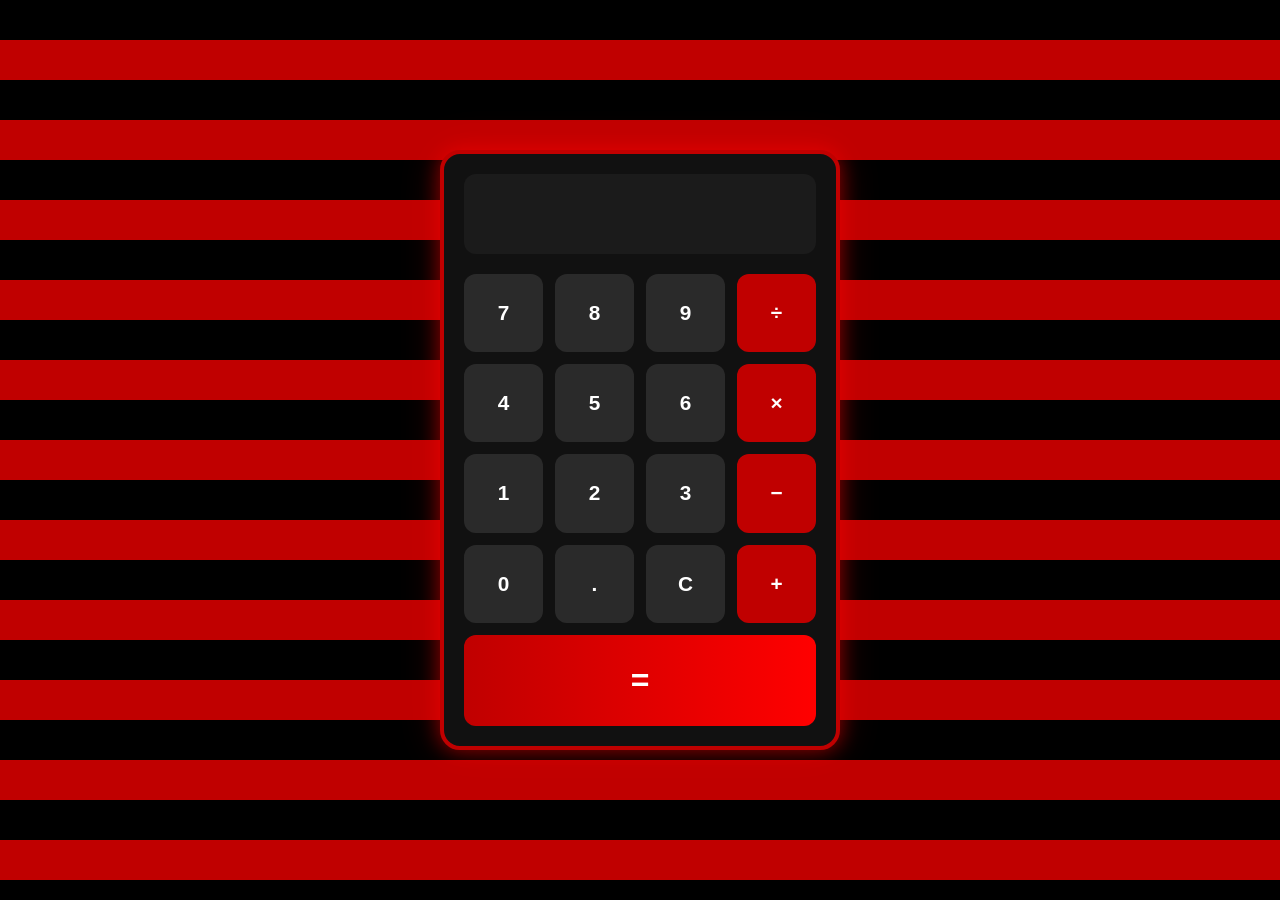
<file: gpt/index.html>
<!DOCTYPE html>
<html lang="pt-BR">
<head>
    <meta charset="UTF-8">
    <meta name="viewport" content="width=device-width, initial-scale=1.0">
    <title>Calculadora</title>
    <link rel="stylesheet" href="style.css">
</head>
<body>

    <div class="calculator">
        <input type="text" id="display" readonly>

        <div class="buttons">
            <button onclick="addValue('7')">7</button>
            <button onclick="addValue('8')">8</button>
            <button onclick="addValue('9')">9</button>
            <button class="operator" onclick="addValue('/')">÷</button>

            <button onclick="addValue('4')">4</button>
            <button onclick="addValue('5')">5</button>
            <button onclick="addValue('6')">6</button>
            <button class="operator" onclick="addValue('*')">×</button>

            <button onclick="addValue('1')">1</button>
            <button onclick="addValue('2')">2</button>
            <button onclick="addValue('3')">3</button>
            <button class="operator" onclick="addValue('-')">−</button>

            <button onclick="addValue('0')">0</button>
            <button onclick="addValue('.')">.</button>
            <button onclick="clearDisplay()">C</button>
            <button class="operator" onclick="addValue('+')">+</button>

            <button class="equal" onclick="calculate(this)">=</button>
        </div>
    </div>

    <script src="script.js"></script>
</body>
</html>
</file>
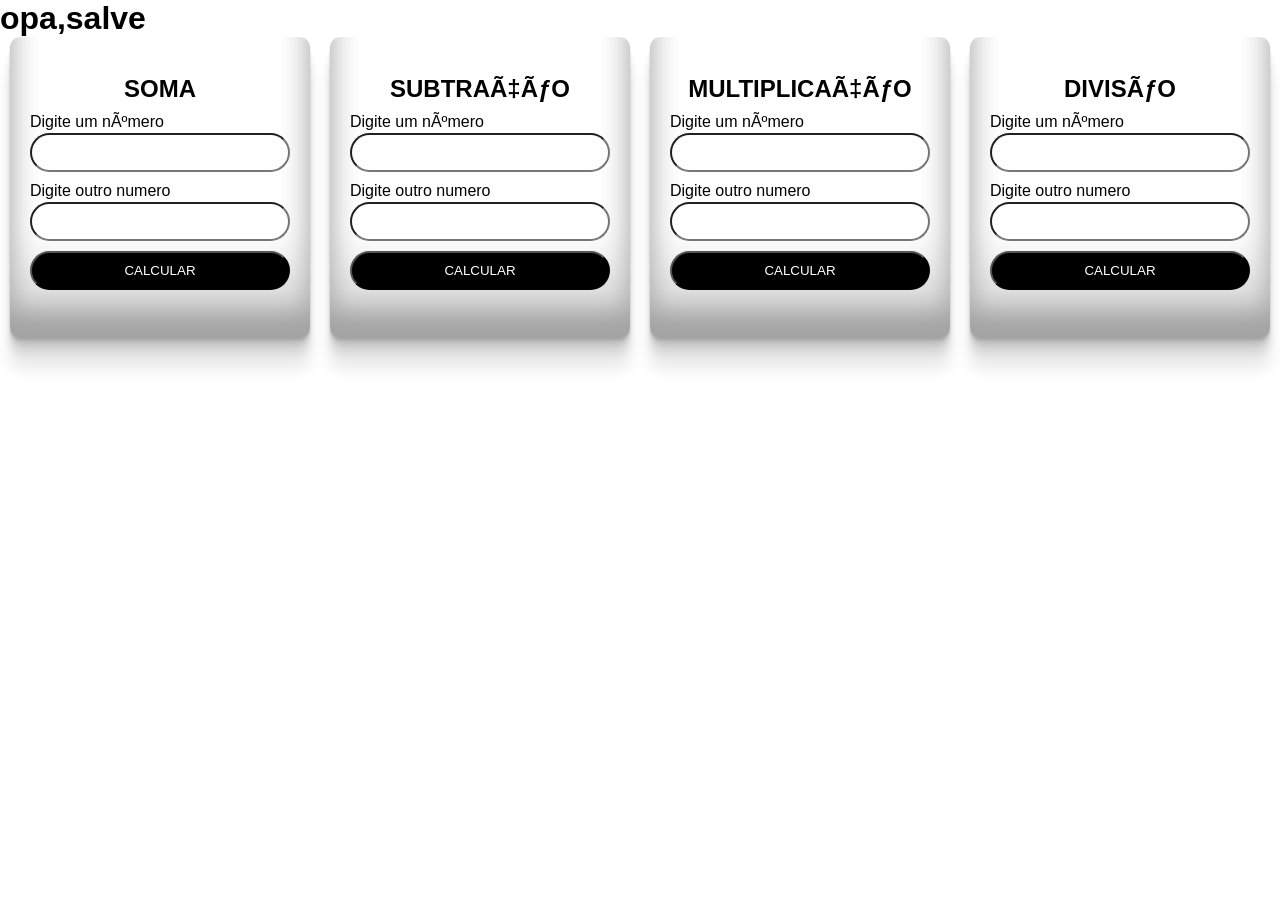
<file: inicial/index.html>
<!DOCTYPE html>
<html lang="en"
    <meta charset="UTF-8">
    <meta name="viewport" content="width=device-width, initial-scale=1.0">
    <title>Calculadora</title>
    <link rel="stylesheet" href="style.css">
</head>
<body>
    <h1>opa,salve</h1>
<main>
    <div>
        <h2>SOMA</h2>
        <label for="numero1">Digite um número</label>
        <input type="number" id="numero1">
        <label for="numero2">Digite outro numero</label>
        <input type="number" id="numero2">
        <button onclick="somar()">CALCULAR</button>
        <p id="respSoma"></p>

    </div>
    <div>
        <h2>SUBTRAÇÃO</h2>
        <label for="numero3">Digite um número</label>
        <input type="number" id="numero3">
        <label for="numero4">Digite outro numero</label>
        <input type="number" id="numero4">
        <button onclick="subtrair()">CALCULAR</button>
        <p id="respSub"></p>
    </div>
    <div>
          <h2>MULTIPLICAÇÃO</h2>
        <label for="numero5">Digite um número</label>
        <input type="number" id="numero5">
        <label for="numero6">Digite outro numero</label>
        <input type="number" id="numero6">
        <button onclick="multiplicar()">CALCULAR</button>
        <p id="respMult"></p>
    </div>
    <div>
        <h2>DIVISÃO</h2>
        <label for="numero7">Digite um número</label>
        <input type="number" id="numero7">
        <label for="numero8">Digite outro numero</label>
        <input type="number" id="numero8">
        <button onclick="dividir()">CALCULAR</button>
        <p id="respDiv"></p>
    </div>
</main>


    <script src="script.js"></script>
</body>
</html>
</file>
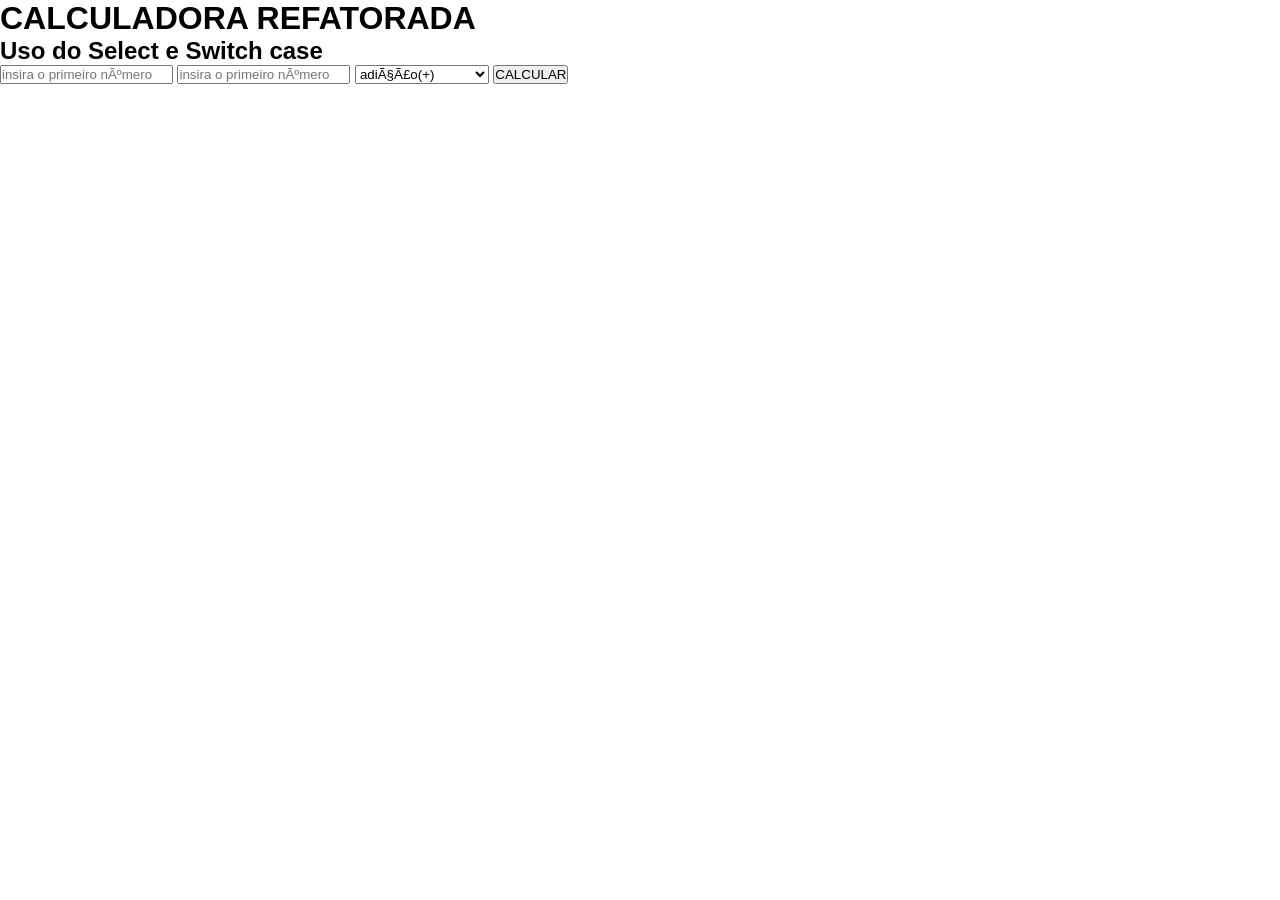
<file: ref/index.html>
<!DOCTYPE html>
<html lang="en"
    <meta charset="UTF-8">
    <meta name="viewport" content="width=device-width, initial-scale=1.0">
    <title>Calculadora</title>
    <link rel="stylesheet" href="style.css">
</head>
<body>
        <h1>CALCULADORA REFATORADA</h1>
    <h2>Uso do Select e Switch case</h2>
<main>
 <input type="number" placeholder="insira o primeiro número" id="n1">
 <input type="number" placeholder="insira o primeiro número" id="n2">
 <select id="op">
    <option value="+">adição(+)</option>
    <option value="-">subtração(-)</option>
    <option value="*">multiplicação(x)</option>
    <option value="/">Divisão(/)</option>
 </select>
 <button onclick="calc()">CALCULAR</button>
 <p id="res"></p>


 <script src="script.js"></script>

</body>
</html>
</file>
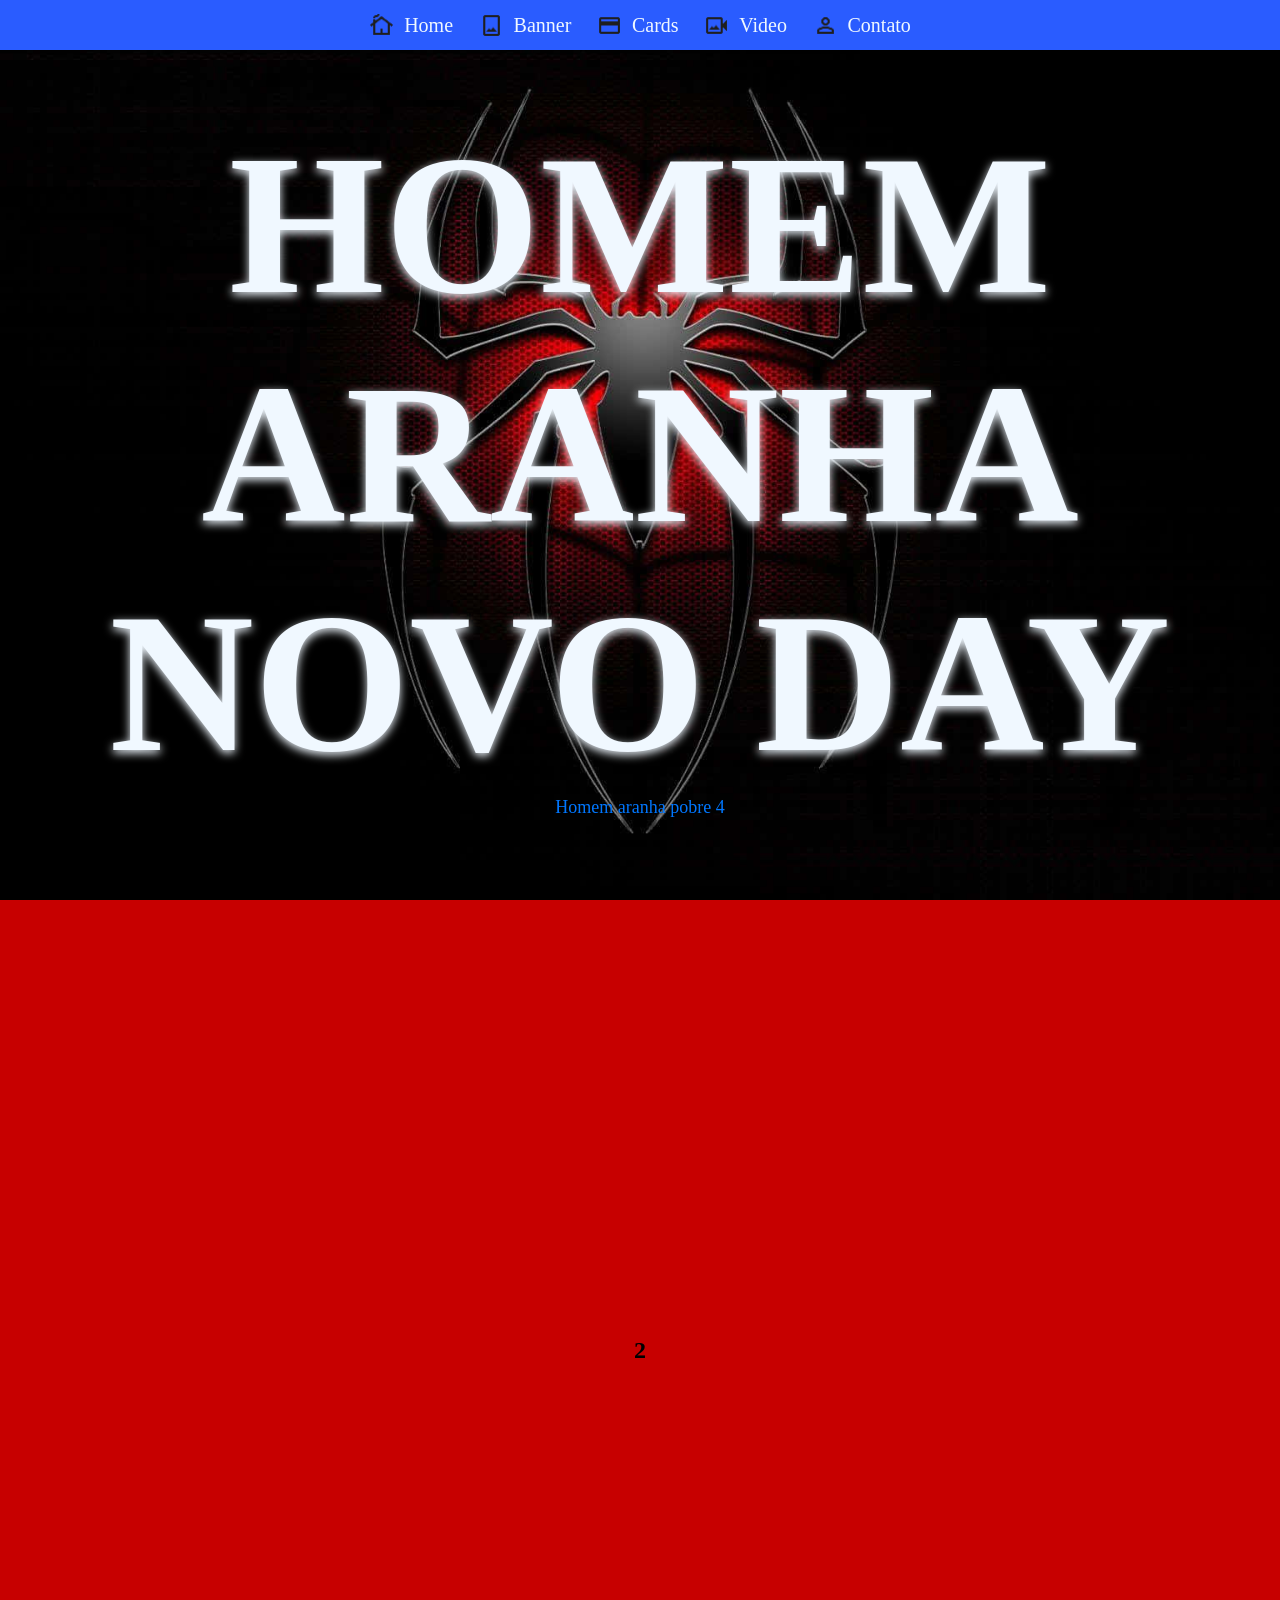
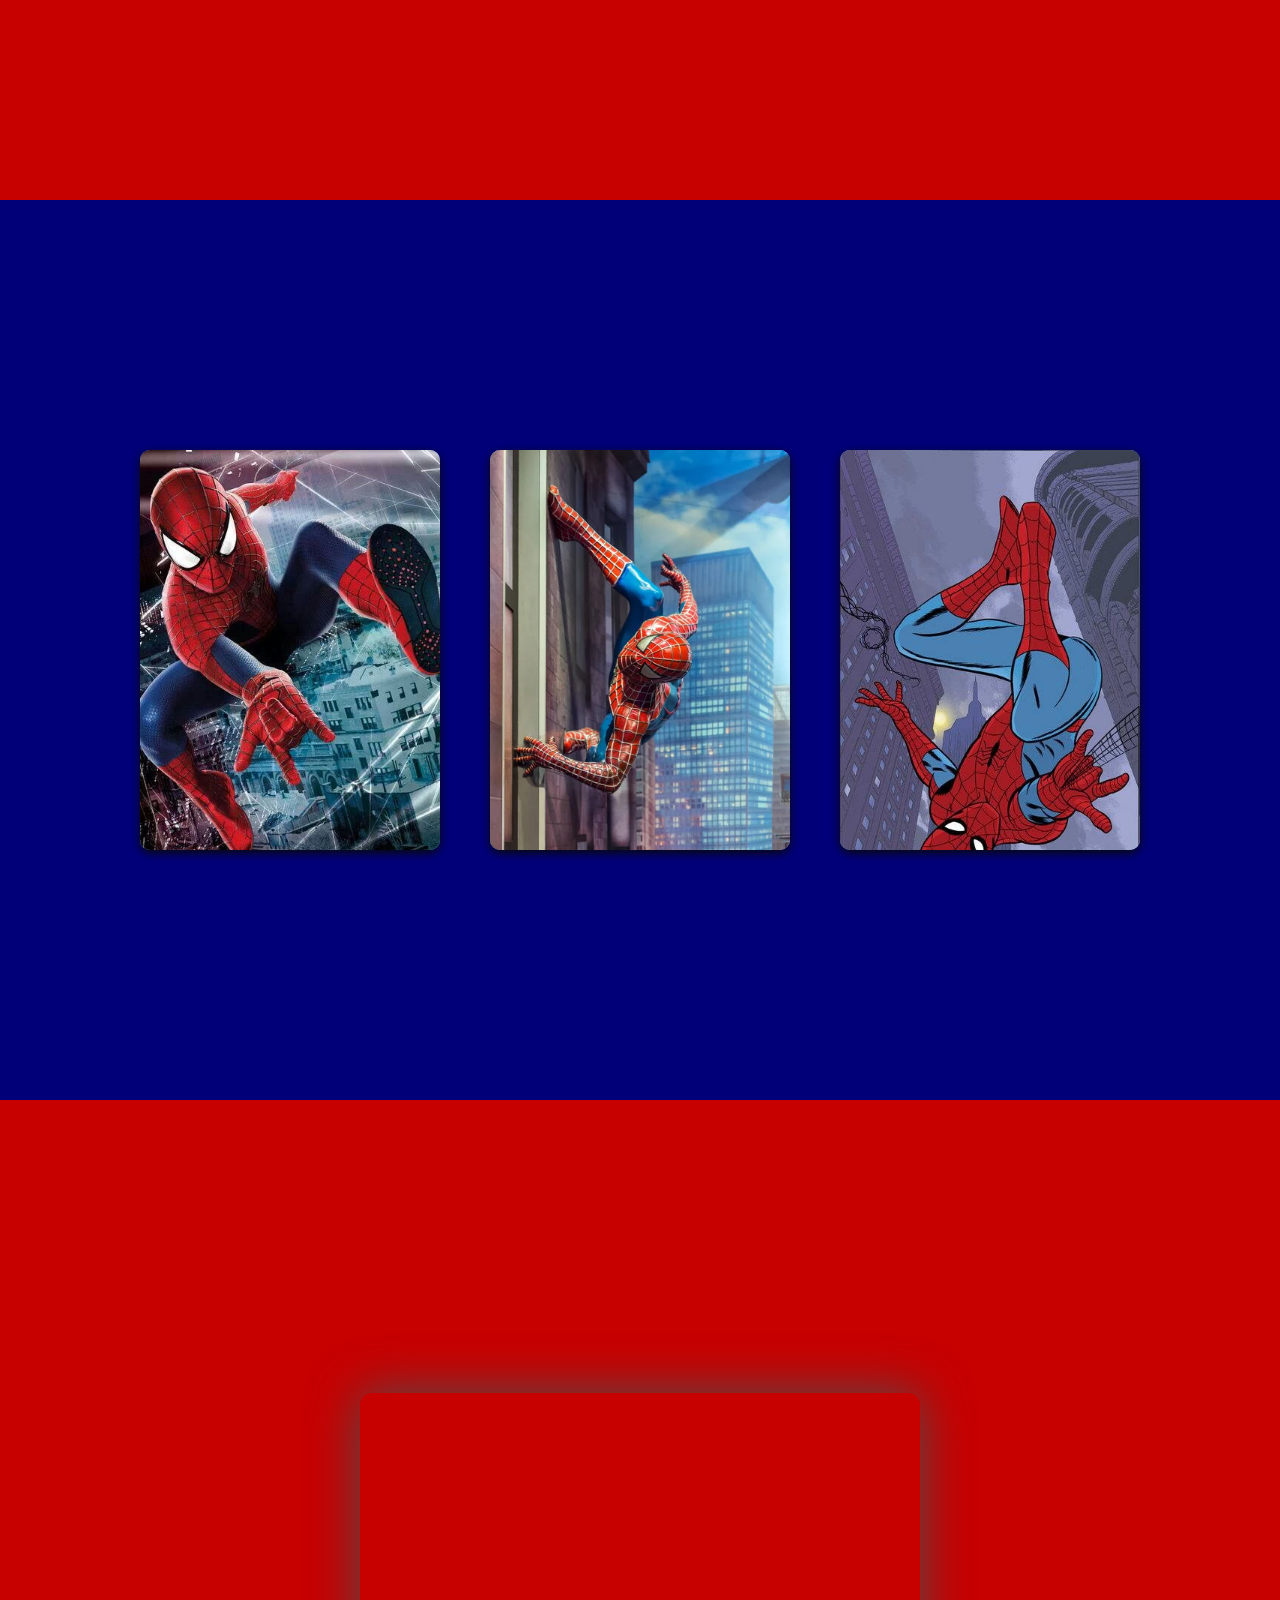
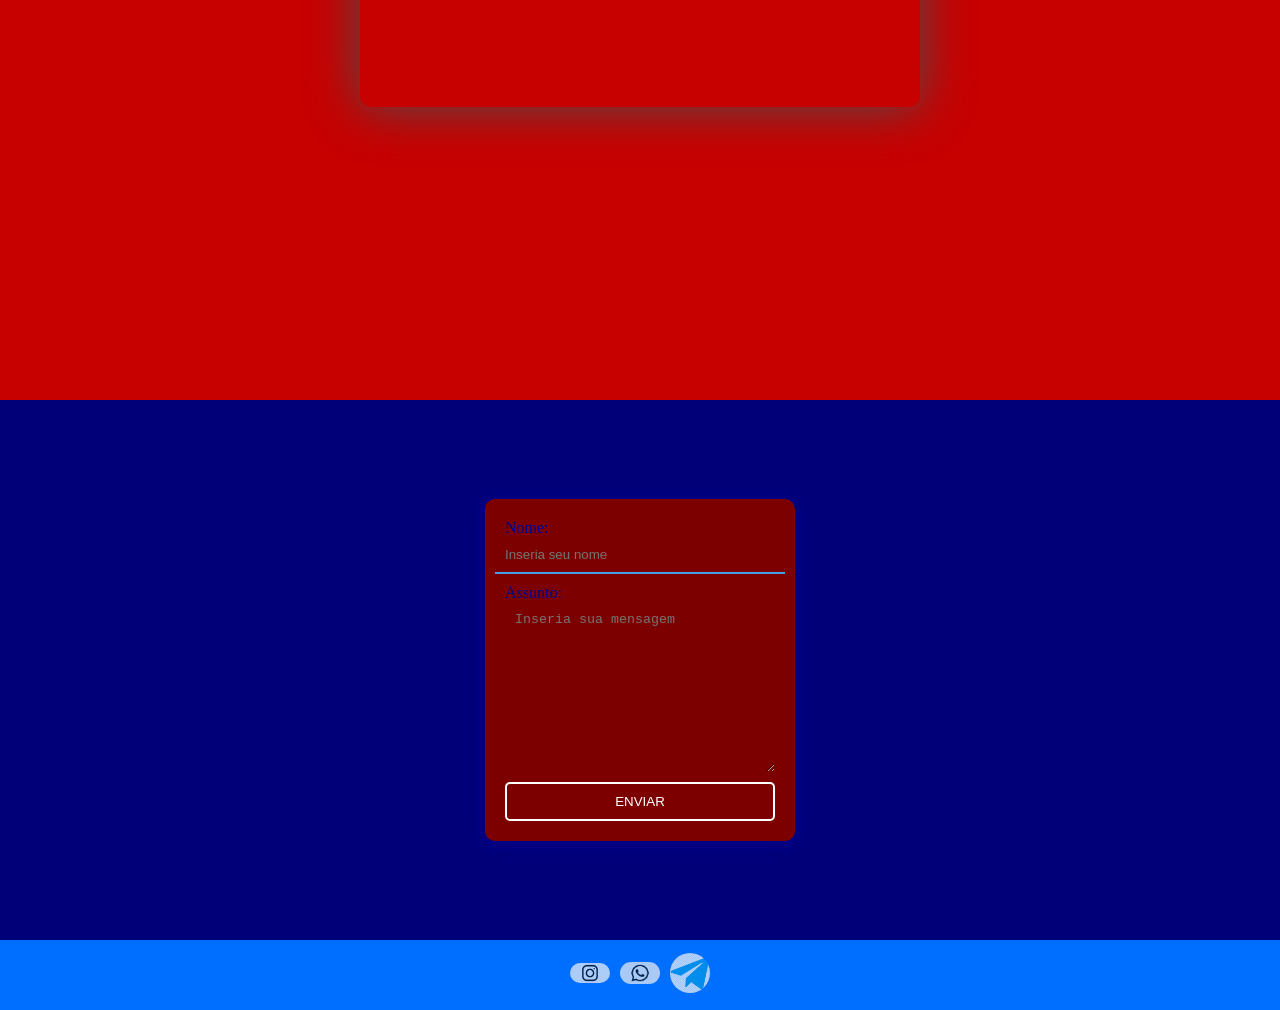
<file: lp/src/index.html>
<!DOCTYPE html>
<html lang="en">
<head>
    <meta charset="UTF-8">
    <meta name="viewport" content="width=device-width, initial-scale=1.0">
    <title>Home Page</title>

    <link rel="stylesheet" href="style.css">
</head>
<style>
@import url('https://fonts.googleapis.com/css2?family=Anton&display=swap');
</style>
<body>
    <nav>
        <a href="#s1" class="nav_link">
                <span>
                        <img src="../images/HOME.png" alt="HOME" class="img_low">
                        <p>Home</p>
                </span>
        </a>
        <a href="#s2" class="nav_link">
                <span>
                        <img src="../images/BANNER.png" alt="BANNER" class="img_low">
                        <p>Banner</p>
                </span>
                
        </a>
        <a href="#s3" class="nav_link">
                <span>
                        <img src="../images/CARD.png" alt="CARD" class="img_low">
                        <p>Cards</p>
                </span>
        </a>
        <a href="#s4" class="nav_link">
                <span>
                        <img src="../images/VIDEO.png" alt="VIDEO" class="img_low">
                        <p>Video</p>
                </span>
        </a>
        <a href="#s5" class="nav_link">
                <span>
                        <img src="../images/CONTATO.png" alt="CONTATO" class="img_low">
                        <p>Contato</p>
                </span>
        </a>
        
    </nav>
    <main>
        <section id="s1">
                <h1>Homem aranha NOVO DAY</h1>
                <p>Homem aranha pobre 4</p>
        </section>
        <section id="s2">
                <h1>2</h1>
        </section>
        <section id="s3" class="s3">
                <div class="card">
                        <img src="../images/miranha 1.jpg" alt =""/>
                        <div class="textCard">
                                <h4>HOMEM ARANHA 2 </h4>
                                <p>Muito bom para assistir</p>
                        </div>         
                </div>

                <div class="card">
                        <img src="../images/miranha 2.jpg" alt =""/>
                        <div class="textCard">
                                <h4>HOMEM ARANHA GAME </h4>
                                <p>Muito bom para se jogar </p>
                        </div>         
                </div>

                <div class="card">
                        <img src="../images/miranha 3.jpg" alt =""/>
                        <div class="textCard">
                                <h4>HOMEM ARANHA 2 </h4>
                                <p>Muito bom para ler</p>
                        </div>         
                </div>
        </section>

        <section id="s4" class="s4">
                <iframe class="video" src="https://www.youtube.com/embed/647TsP9EP-0?si=uVlrdZi2csWcbbYA" title="YouTube video player" frameborder="0" allow="accelerometer; autoplay; clipboard-write; encrypted-media; gyroscope; picture-in-picture; web-share" referrerpolicy="strict-origin-when-cross-origin" allowfullscreen></iframe>
        </section>
        <section id="s5" class="s5">
                <div class="formulario">
                        <label for="nome">Nome:</label>
                        <input type="text" id="nome" placeholder="Inseria seu nome">
                        <label for="assunto">Assunto:</label>
                        <textarea name="assunto" placeholder="Inseria sua mensagem"></textarea>
                        <button onclick="enviar()">ENVIAR</button>
                </div>
        </section>



    </main>
    <footer>
        <a href="htpps://instagram.com" target="_blank">
                <img width="40px" src="../icons/instagram.png" alt="instagram" />
        </a>
        <a href="htpps://whatsap.com" target="_blank">
                <img width="40px" src="../icons/whatts.png" alt="whatsap" />
        </a>
        <a href="htpps://telegram.com" target="_blank">
                <img width="40px" src="../icons/telegram.png" alt="telegram" />
        </a>
        
    </footer>
    <script src="script.js"></script>
</body>
</html>
</file>
<file: gpt/style.css>
*{
    margin:0;
    padding:0;
    box-sizing:border-box;
    font-family:'Segoe UI', sans-serif;
}

body{
    height:100vh;
    display:flex;
    justify-content:center;
    align-items:center;

    background:
    repeating-linear-gradient(
        180deg,
        #000 0px,
        #000 40px,
        #c00000 40px,
        #c00000 80px
    );
}

.calculator{
    width:400px;
    height:600px;

    background:#111;
    border:4px solid #c00000;
    border-radius:20px;

    padding:20px;

    box-shadow:
    0 0 20px rgba(255,0,0,.5),
    0 0 40px rgba(255,0,0,.2);

    display:flex;
    flex-direction:column;
}

.header{
    text-align:center;
    color:white;
    margin-bottom:15px;
}

.header h1{
    color:#ff0000;
    font-size:2.5rem;
    font-weight:bold;
    letter-spacing:3px;
}

.header p{
    color:#ddd;
    font-size:.9rem;
}

#display{
    width:100%;
    height:80px;

    border:none;
    outline:none;

    background:#1b1b1b;
    color:white;

    text-align:right;
    padding:15px;

    font-size:2rem;
    border-radius:12px;

    margin-bottom:20px;
}

.buttons{
    flex:1;

    display:grid;
    grid-template-columns:repeat(4,1fr);
    gap:12px;
}

button{
    border:none;
    border-radius:12px;

    font-size:1.3rem;
    font-weight:bold;

    cursor:pointer;

    background:#2a2a2a;
    color:white;

    transition:.2s;
}

button:hover{
    transform:scale(1.05);
    background:#444;
}

.operator{
    background:#c00000;
}

.operator:hover{
    background:#ff0000;
}

.clear{
    background:#7a0000;
}

.clear:hover{
    background:#a00000;
}

.equal{
    grid-column:span 4;

    background:linear-gradient(
        90deg,
        #c00000,
        #ff0000
    );

    font-size:2rem;
}

.equal:hover{
    background:linear-gradient(
        90deg,
        #ff0000,
        #ff4d4d
    );
}

.active{
    background:#ffd700 !important;
    color:#000 !important;

    transform:scale(0.95);
}
</file>
<file: inicial/style.css>
*{
    margin: 0;
    padding: 0;
    box-sizing: border-box;
    font-family: Arial, Helvertical, sans-serif;
}

.title{
    width: 100%;
    text-align: center;
    margin-top: 20px;

}
body{
    overflow: hidden;
    min-height: 100vh;
    height: auto;
}
main{
    display: flex;
    flex-direction: center;
    align-items: center;
    justify-content: center;
    flex-wrap: wrap;
    gap: 20px;
}


div{
box-shadow: rgba(0, 0, 0, 0.17) 0px -23px 25px 0px inset, rgba(0, 0, 0, 0.15) 0px -36px 30px 0px inset, rgba(0, 0, 0, 0.1) 0px -79px 40px 0px inset, rgba(0, 0, 0, 0.06) 0px 2px 1px, rgba(0, 0, 0, 0.09) 0px 4px 2px, rgba(0, 0, 0, 0.09) 0px 8px 4px, rgba(0, 0, 0, 0.09) 0px 16px 8px, rgba(0, 0, 0, 0.09) 0px 32px 16px;
width: 300px;
height: 300px;
border-radius: 10px;
display: flex;
flex-direction: column;
justify-content: center;
gap: 10px;
padding: 20px;
}
label{
    margin-bottom: -8px;


}
input{
padding: 10px;
border-radius: 999px;
}

h2{
    width: 100%;
    text-align: center;

}
button{
    padding: 10px;
    border-radius: 999px;
    background-color: black;
    color: #ffff;
    transition: all 200ms ease-in-out;
}
button:hover{
    cursor: crosshair;
    background-color: rgb(94, 6, 6)
    color: black
}
</file>
<file: ref/style.css>
*{
    margin: 0;
    padding: 0;
    box-sizing: border-box;
    font-family: Arial, Helvertical, sans-serif;
}
</file>
<file: lp/src/style.css>
*{
    margin: 0;
}
.anton-regular {
  font-family: "Anton", sans-serif;
  font-weight: 400;
  font-style: normal;
}

html{
    scroll-behavior: smooth;
}

nav{
    position: fixed;
    background-color: rgb(42, 92, 255);
    display: flex;
    align-items: center;
    justify-content: center;
    gap: 2vw;
    width: 100%;
    height: 50px;
    animation: cima 2s ease-in-out;
}

section{
    min-height: 100vh;
    height: auto;
    display: flex;
    align-items: center;
    justify-content: center;
}
#s1{
    background-image: url(../images/Miranha.jpg);
    background-position: center;
    background-repeat: no-repeat;
    background-size: cover;
    background-attachment: fixed;
    flex-direction: column;
    align-items: center;
    justify-content: center;
    display: flex;
}
#s1 h1{
    font-size: 200px;
    text-transform: uppercase;
    color: aliceblue;
    text-transform: uppercase;
    text-shadow: 0px 3px 10px;
    width: 100%;
    text-align: center;
    padding-top: 3vh;
    animation: esquerda 2s ease-in-out;
}
#s1 p{
    color: rgb(0, 119, 255);
    font-size: 18px;
    width: 100%;
    text-align: center;
    animation: direita 2s ease-in-out;
}
@keyframes direita{
    0%{
        transform: translate(50px);
        opacity: 0;
    }

}
@keyframes cima{
    0%{
        transform: translateY(-50px);
        opacity: 0;
    }
}
@keyframes esquerda{
    0%{
        transform: translate(-50px);
        opacity: 0;
    }
}
main section:nth-child(odd){
    background-color: rgb(2, 0, 121);
}

main section:nth-child(even){
    background-color: rgb(199, 0, 0);
}

.img_low{
    height: 25px;
}
.nav_link{
    color: aliceblue;
    font-size: 20px;
    text-decoration: none;
    transition: color 0.6s ease-out;
}

.nav_link:hover{
    color: rgb(78, 78, 78);
}

.nav_link span{
    display: flex;
    align-items: center;
    justify-content: center;
    gap: 10px;
}
.video{
    width: 560px;
    height: 314px;
    border-radius: 12px;
    box-shadow: 0px 0px 50px rgb(78, 78, 78);

}
#s5{
    display: flex;
    align-items: center;
    justify-content: center;
    min-height: 60vh;
}

.formulario{
    background-color: rgb(124, 0, 0);
    color: rgb(0, 0, 143);
    box-shadow: 0px 3px 20px;
    display: flex;
    align-items: center;
    justify-content: center;
    flex-direction: column;
    padding: 20px;
    border-radius: 10px;
    gap: 10px;
}

.formulario label{
    width: 100%;
    margin-bottom: -10px;
}

.formulario input{
    padding: 10px;
    border: none;
    background: transparent;
    color: white;
    border-bottom: 2px solid rgb(67, 159, 235);
    width: 100%;
}
.formulario input:focus{
    outline:none;
    color: brown;
    border-bottom: 20px;
}
textarea{
    max-width: 250px;
  min-width: 250px;
  min-height: 150px;
  max-height: 150px;
  padding: 10px;
  border: none;
  border-radius: 2px solid white;
  background: transparent;
  color: white;
}
button{
  border: none;
  border-radius: 5px;
  border: 2px solid white;
  padding: 10px;
  background: transparent;
  color: white;
  transition: all 200ms linear;
  width: 100%;
}

button:hover{
  background: white;
  color: #090909;
  cursor: pointer;
}

a{
  text-decoration: none;
}

.card{
  background-color: cornflowerblue;
  color: white;
  font-size: 20px;
  width: 300px;
  height: 400px;
  overflow: hidden;
  border-radius: 10px;
  box-shadow: 0px 3px 10px #090909;
  
}

.card img{
  width: 100%;
  height: auto;
}

.textCard{
  padding: 20px;
}

.s3{
  display: flex;
  align-items: center;
  justify-content: center;
  flex-wrap: wrap;
  gap: 50px;
}
footer{
    display: flex;
    align-items: center;
    justify-content: center;
    height: 50px;
    padding: 10px;
    gap: 10px;
    background-color: rgb(0, 110, 255);
}
footer a img {
    border-radius: 999px;
    opacity: 0.7;
    transition: all 200ms ease-in-out;
}

footer a img:hover{
    opacity: 1;
    cursor: pointer;
    transform: scale(1.1) translateY(-5px);
}

@media screen and (width <= 800px){
    nav{
        height: 80px;
        gap: 5vw;
    }
    .nav_link .icon_img{
        width: 50px;
    }
    
    .nav_link span p{
        display: none;
    }    
    
    .video{
        width: 100%;
    }

    #s1{
        background-image: url(../images/MIRRANHAAURA.jpg);
    }
}
</file>
